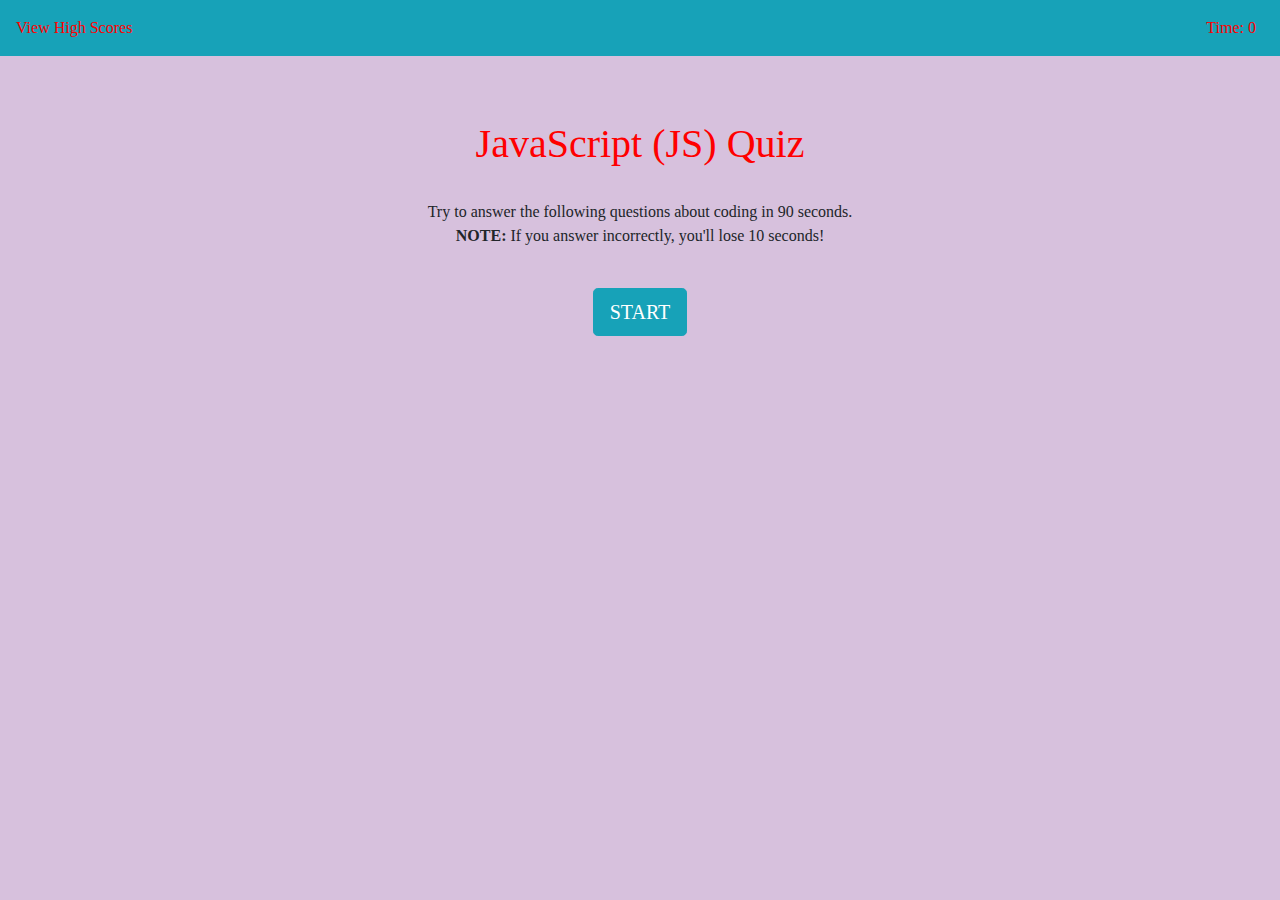
<file: index.html>
﻿
<html lang="en-US">
    <head>

        <meta charset="utf-8">
        <meta name="viewport" content="width=device-width, initial-scale=1, shrink-to-fit=no">

        <link rel="stylesheet" href="https://stackpath.bootstrapcdn.com/bootstrap/4.3.1/css/bootstrap.min.css" integrity="sha384-ggOyR0iXCbMQv3Xipma34MD+dH/1fQ784/j6cY/iJTQUOhcWr7x9JvoRxT2MZw1T" crossorigin="anonymous">
        <link rel="stylesheet" href="style.css">

        <title>JS Code Quiz!</title>
    </head>

    <body>
        <header class="p-3" style="background-color: #17a2b8">
            <a href="highscores.html">View High Scores</a>
            <span id="timer" class="float-right mr-2">Time: 0</span>
        </header>
        
        <!-- Home Screen -->
        <div class="container mt-5" id="home">
            <div class="row justify-content-center mt-5 pt-3 pb-3">
                <div class="col-10 col-lg-8 text-center">
                    <h1>JavaScript (JS)  Quiz</h1> <br>
                    <p>Try to answer the following questions about coding  in 90 seconds. <br>
                    <strong>NOTE:</strong> If you answer incorrectly, you'll lose 10 seconds!</p> <br>
                    <button type="button" id="startBtn" class="btn btn-info btn-lg">START</button>
                </div>
            </div>
        </div>
		

        <!-- Q&A -->
        <div class="container mt-5 d-none" id="quiz">
		       <center> <div id="countdown"></div> </center>

            <div class="row justify-content-center mt-5 pt-3 pb-3">
                <div class="col-10 col-lg-8" id="QA-block">
                    <h3 id="questions" class="mb-4">QUESTION</h3>
                    <ul id="answers" class="list-unstyled">
                        <li class="answerChoice">A) </li>
                        <li class="answerChoice">B) </li>
                        <li class="answerChoice">C) </li>
                        <li class="answerChoice">D) </li>
                    </ul>
                    <p class="feedback"></p>
                </div>
            </div>
        </div>
        
        <!-- Finished Screen -->
        <div class="container mt-5 d-none" id="submit-score">
            <div class="row justify-content-center mt-5 pt-3 pb-3">
                <div class="col-10 col-lg-8">
                    <h2>All Done!</h2>
                    <p id="user-score"> </p>
                    <form class="form-group">
                        <label for="new-score">Enter your name: </label>
                        <input type="text" id="userName"> 
                        <button type="button" class="btn btn-info btn-sm submitBtn">Submit</button>
                    </form>
                </div>
            </div>
        </div>

        <script src="https://code.jquery.com/jquery-3.3.1.slim.min.js" integrity="sha384-q8i/X+965DzO0rT7abK41JStQIAqVgRVzpbzo5smXKp4YfRvH+8abtTE1Pi6jizo" crossorigin="anonymous"></script>
        <script src="https://cdnjs.cloudflare.com/ajax/libs/popper.js/1.14.7/umd/popper.min.js" integrity="sha384-UO2eT0CpHqdSJQ6hJty5KVphtPhzWj9WO1clHTMGa3JDZwrnQq4sF86dIHNDz0W1" crossorigin="anonymous"></script>
        <script src="https://stackpath.bootstrapcdn.com/bootstrap/4.3.1/js/bootstrap.min.js" integrity="sha384-JjSmVgyd0p3pXB1rRibZUAYoIIy6OrQ6VrjIEaFf/nJGzIxFDsf4x0xIM+B07jRM" crossorigin="anonymous"></script>
        <script src="questions.js"></script>
        <script src="main.js"></script>
    </body>
</html>
</file>
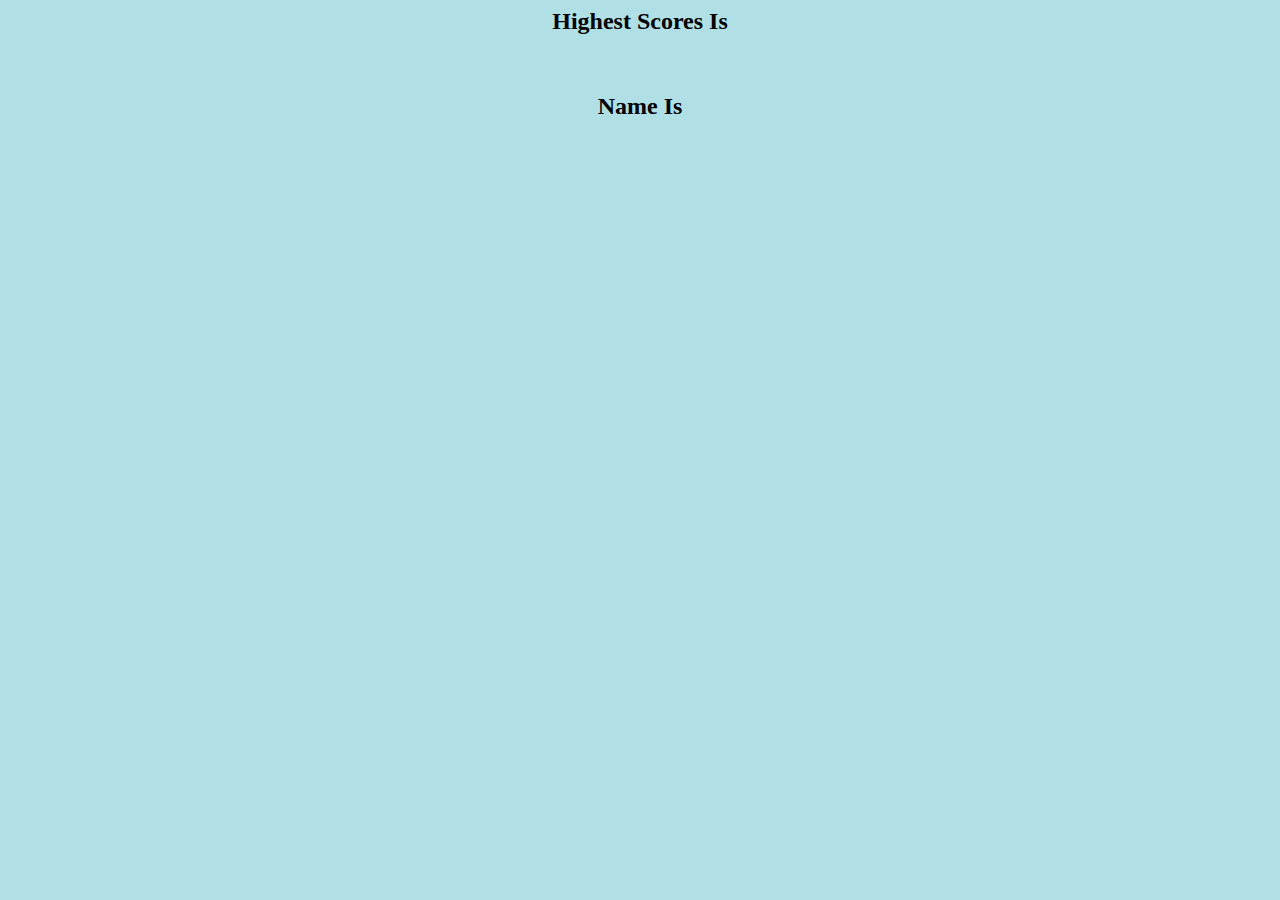
<file: highscores.html>
﻿<html>
<head>
<title>
</title>

<script>


</script>
</head>

<body style="background-color:powderblue;">


<center>
<h2>Highest Scores Is</h2>
<div id="result"></div>
<br>
<h2>Name  Is</h2>
<div id="name"></div>

</center>
<script>

var data = localStorage.getItem("userScoreEl");
var data1 = localStorage.getItem("userNameInput");

document.getElementById("result").innerHTML = data;
document.getElementById("name").innerHTML = data1;

</script>

<script src="https://code.jquery.com/jquery-3.3.1.slim.min.js" integrity="sha384-q8i/X+965DzO0rT7abK41JStQIAqVgRVzpbzo5smXKp4YfRvH+8abtTE1Pi6jizo" crossorigin="anonymous"></script>
<script src="https://cdnjs.cloudflare.com/ajax/libs/popper.js/1.14.7/umd/popper.min.js" integrity="sha384-UO2eT0CpHqdSJQ6hJty5KVphtPhzWj9WO1clHTMGa3JDZwrnQq4sF86dIHNDz0W1" crossorigin="anonymous"></script>
<script src="https://stackpath.bootstrapcdn.com/bootstrap/4.3.1/js/bootstrap.min.js" integrity="sha384-JjSmVgyd0p3pXB1rRibZUAYoIIy6OrQ6VrjIEaFf/nJGzIxFDsf4x0xIM+B07jRM" crossorigin="anonymous"></script>
<script src="questions.js"></script>
<script src="main.js"></script>
</body>
</html>
</file>
<file: style.css>
﻿html, body {
    background-color: rgb(215, 193, 221);
    font-family: Cambria, Cochin, Georgia, Times, 'Times New Roman', serif;
}
h1, h2, a, span {
    color: red;
}

#score-list {
    font-size: 1.2rem;
    color: blue;    
}
ol {
    list-style: none;
    counter-reset: li;
}

li {
    counter-increment: li;
}

li::before {
    content: "." counter(li);
    color: green;
    display: inline-block;
    width: 1rem;
    margin-left: -1.5rem;
    margin-right: 0.5rem;
    text-align: right;
    direction: rtl;
}

hr {
    height: 5px;
    background-color: white;
}

#scoresTitle {
    padding-left: 1rem;
}
</file>
